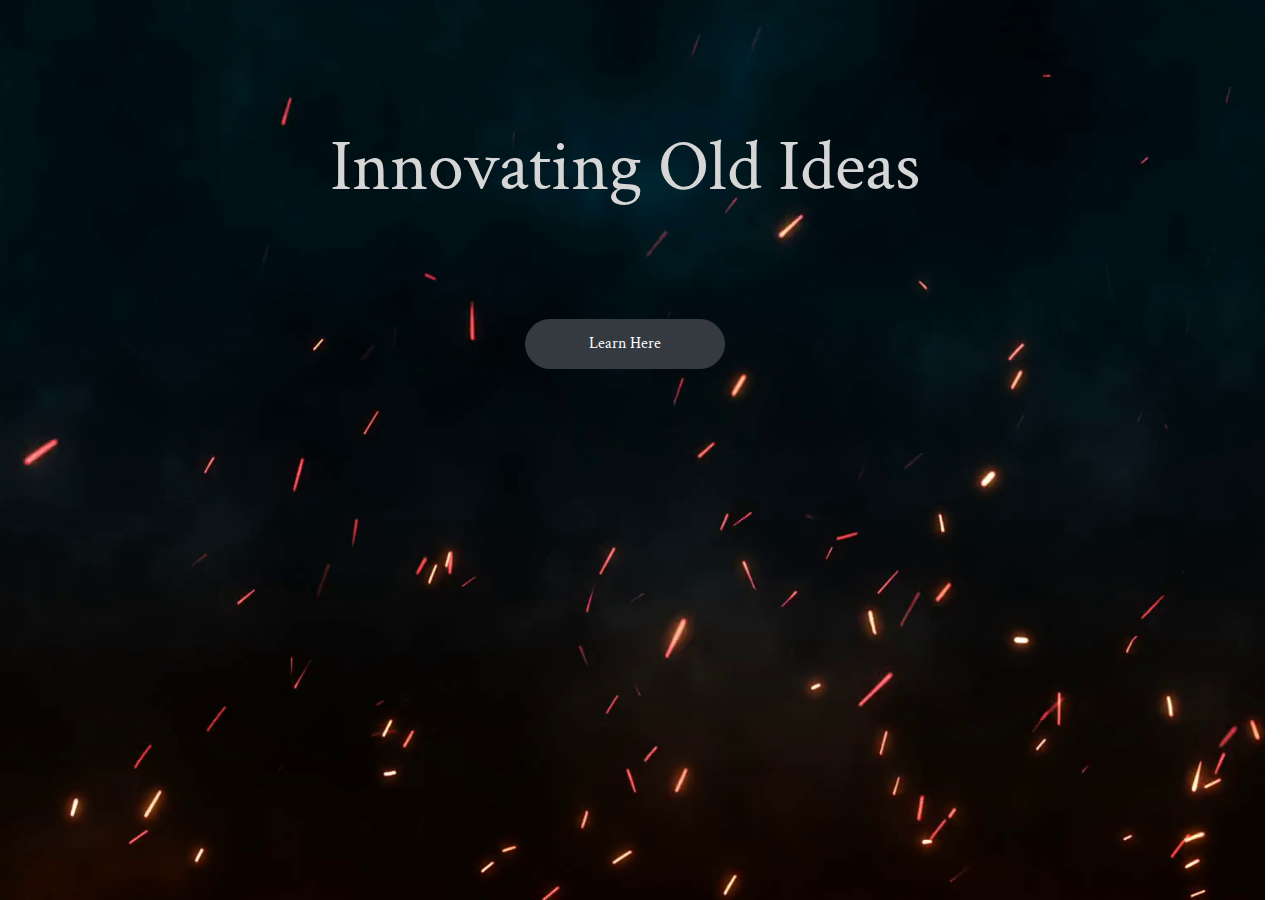
<file: index.html>
<!DOCTYPE html>
<html>
<head>
	<title>Index</title>
	<link rel="stylesheet" type="text/css" href="style.css">
	<link href="https://fonts.googleapis.com/css?family=Crimson+Text&display=swap" rel="stylesheet">
	<link rel="stylesheet" href="https://maxcdn.bootstrapcdn.com/bootstrap/4.0.0/css/bootstrap.min.css" integrity="sha384-Gn5384xqQ1aoWXA+058RXPxPg6fy4IWvTNh0E263XmFcJlSAwiGgFAW/dAiS6JXm" crossorigin="anonymous">

	<meta name="viewport" contenet="width=device-width, initial-scale=1.0">
		<meta charset="utf-8"/>
</head>
<body>

	<div class="row backgroundimg">
		<div class="container">
			<h2 class="display-3">Innovating Old Ideas</h2>
			<button type="button" class="btn btn-dark">Learn Here</button>
		</div>
	</div>

	<script src="https://code.jquery.com/jquery-3.2.1.slim.min.js" integrity="sha384-KJ3o2DKtIkvYIK3UENzmM7KCkRr/rE9/Qpg6aAZGJwFDMVNA/GpGFF93hXpG5KkN" crossorigin="anonymous"></script>
	<script src="https://cdnjs.cloudflare.com/ajax/libs/popper.js/1.12.9/umd/popper.min.js" integrity="sha384-ApNbgh9B+Y1QKtv3Rn7W3mgPxhU9K/ScQsAP7hUibX39j7fakFPskvXusvfa0b4Q" crossorigin="anonymous"></script>
	<script src="https://maxcdn.bootstrapcdn.com/bootstrap/4.0.0/js/bootstrap.min.js" integrity="sha384-JZR6Spejh4U02d8jOt6vLEHfe/JQGiRRSQQxSfFWpi1MquVdAyjUar5+76PVCmYl" crossorigin="anonymous"></script>
</body>
</html>
</file>
<file: style.css>
body html
{
	margin: 0;
	padding: 0;
}

/*html
{
	overflow: scroll;
	overflow-x: hidden;
}

::~webkit-scrollbar
{
	width: 0px;
	background: transparent;
}

::~webkit-scrollbar-thumb
{
	background: #FF0000;
}*/

.backgroundimg
{
	background-image: url(sparks.png);

	background-size: cover;

	background-position: center center;

	background-repeat: no-repeat;

	height: 100vh;
	width: 100%;
}

.container
{
	font-family: 'Crimson Text', serif;
	color: #d6d6d6;
	margin-top: 125px;
	text-align: center;
}

.container .btn-dark
{
  margin-top: 100px;
  width: 200px;
  height: 50px;
  border-radius: 999px;
}

.container .btn-dark:hover {
    // box-shadow: 0 0 20px 10px rgba(230, 30, 10, 0.6);
    animation: burn 1000ms ease-out forwards;

    &::before {
      content: "Sign Up";
      color: white;
      left: 40px;
      width: 100px;
      height: 40px;
      border-radius: 100%;
      animation: flare 1000ms ease-out forwards;
    }

    &::after {
      content: "Sign Up";
      right: 40px;
      width: 100px;
      height: 40px;
      border-radius: 100%;
      animation: flare 1000ms ease-out forwards;
    }
  }
}

@keyframes flare {
  100% {
    transform: translateY(-20px) scale(1.5);
    filter: blur(10px);
    opacity: 0;
  }
}

@keyframes burn {
  0% {
    background: #b84618;
    box-shadow:
      0 0 5px 0 rgba(200, 0, 10, 1),
      0 0 5px 0 rgba(230, 30, 10, 0.8),
      0 0 5px 0 rgba(230, 230, 10, 0.6);
  }
  
  100% {
    background: #b84618;
    box-shadow:
      0 -35px 40px 30px rgba(255, 130, 10, 0),
      0 -30px 30px 10px rgba(230, 30, 10, 0),
      0 -20px 10px 0 rgba(255, 255, 10, 0);
  }
}
</file>
